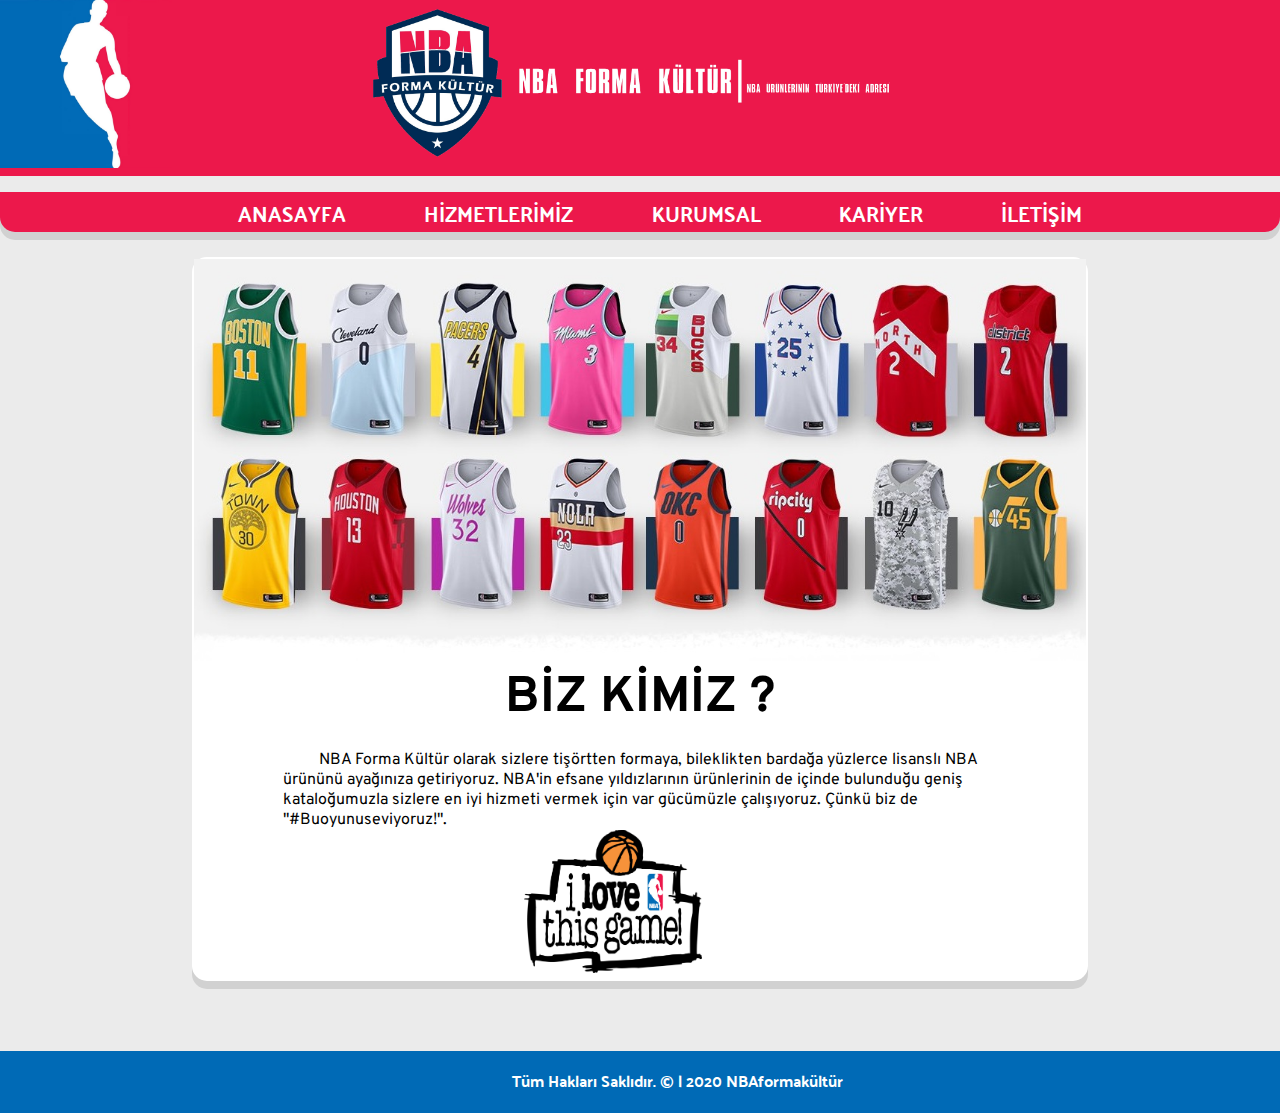
<file: index.html>
<!DOCTYPE html>
<html lang="en">
<head>
    <meta charset="UTF-8">
    <meta name="viewport" content="width=device-width, initial-scale=1.0">
    <title>Ana Sayfa</title>
    <link rel="stylesheet" href="style.css">
    
    <link rel="preconnect" href="https://fonts.gstatic.com">
    <link href="https://fonts.googleapis.com/css2?family=Palanquin+Dark&display=swap" rel="stylesheet">
    <link href="https://fonts.googleapis.com/css2?family=Overpass&display=swap" rel="stylesheet">
    <link rel="stylesheet" href="https://use.fontawesome.com/releases/v5.0.13/css/all.css" integrity="sha384-DNOHZ68U8hZfKXOrtjWvjxusGo9WQnrNx2sqG0tfsghAvtVlRW3tvkXWZh58N9jp" crossorigin="anonymous">
    
</head>
<body>
   
   <div id="alayi">
   
        <header>
        
        <img id="headerNBA" src="img/headernba.jpg" alt="">
        <img id="headerLOGO"src="img/logo%20uzun.png" alt="">
        
        </header>
    
        <section>
            
            <nav>            
            
                <ul>
                    
                    <li><a href="index.html"><i class="fas fa-home"></i>  ANASAYFA</a></li>
                    <li><a href="Hizmetlerimiz.html"><i class="fas fa-basketball-ball"></i>  HİZMETLERİMİZ</a></li>
                    <li><a href="Kurumsal.html"><i class="fas fa-building"></i>  KURUMSAL</a></li>
                    <li><a href="Kariyer.html"><i class="fas fa-address-book"></i>  KARİYER</a></li>
                    <li><a href="İletişim.html"><i class="far fa-envelope"></i>  İLETİŞİM</a></li>
                 
                </ul> 
            
                                  
            </nav>
            
            <main>
            
                <div>
                
                <img id = "formafoto"src="img/AnaSayfaForma.jpg" alt="">
                
                <h1 id = "baslik">BİZ KİMİZ ?</h1>
                
                <p id=tanitim><i class="fas fa-basketball-ball"></i>  NBA Forma Kültür olarak sizlere tişörtten formaya, bileklikten bardağa yüzlerce lisanslı NBA ürününü ayağınıza getiriyoruz. NBA'in efsane yıldızlarının ürünlerinin de içinde bulunduğu geniş kataloğumuzla sizlere en iyi hizmeti vermek için var gücümüzle çalışıyoruz. Çünkü biz de "#Buoyunuseviyoruz!".</p>
                
                <img id =ilovethisgame  src="img/ilovethisgamelogo.jpg" alt="">
                
                </div>
                
                </main>
            
        </section>
        
        <footer><span id = footeryazi>Tüm Hakları Saklıdır. &copy | 2020 NBAformakültür</span>
        
        <li><a target="_blank" href="https://www.facebook.com"><i class="fab fa-facebook"></i></a></li>
        <li><a target="_blank" href="https://www.instagram.com/?hl=tr"><i class="fab fa-instagram"></i></a></li>
        <li><a target="_blank" href="https://twitter.com"><i class="fab fa-twitter"></i></a></li>
        <li><a target="_blank" href="https://tr.linkedin.com"><i class="fab fa-linkedin"></i></a></li>
        </footer>
        
    </div>
    
</body>
</html>
</file>
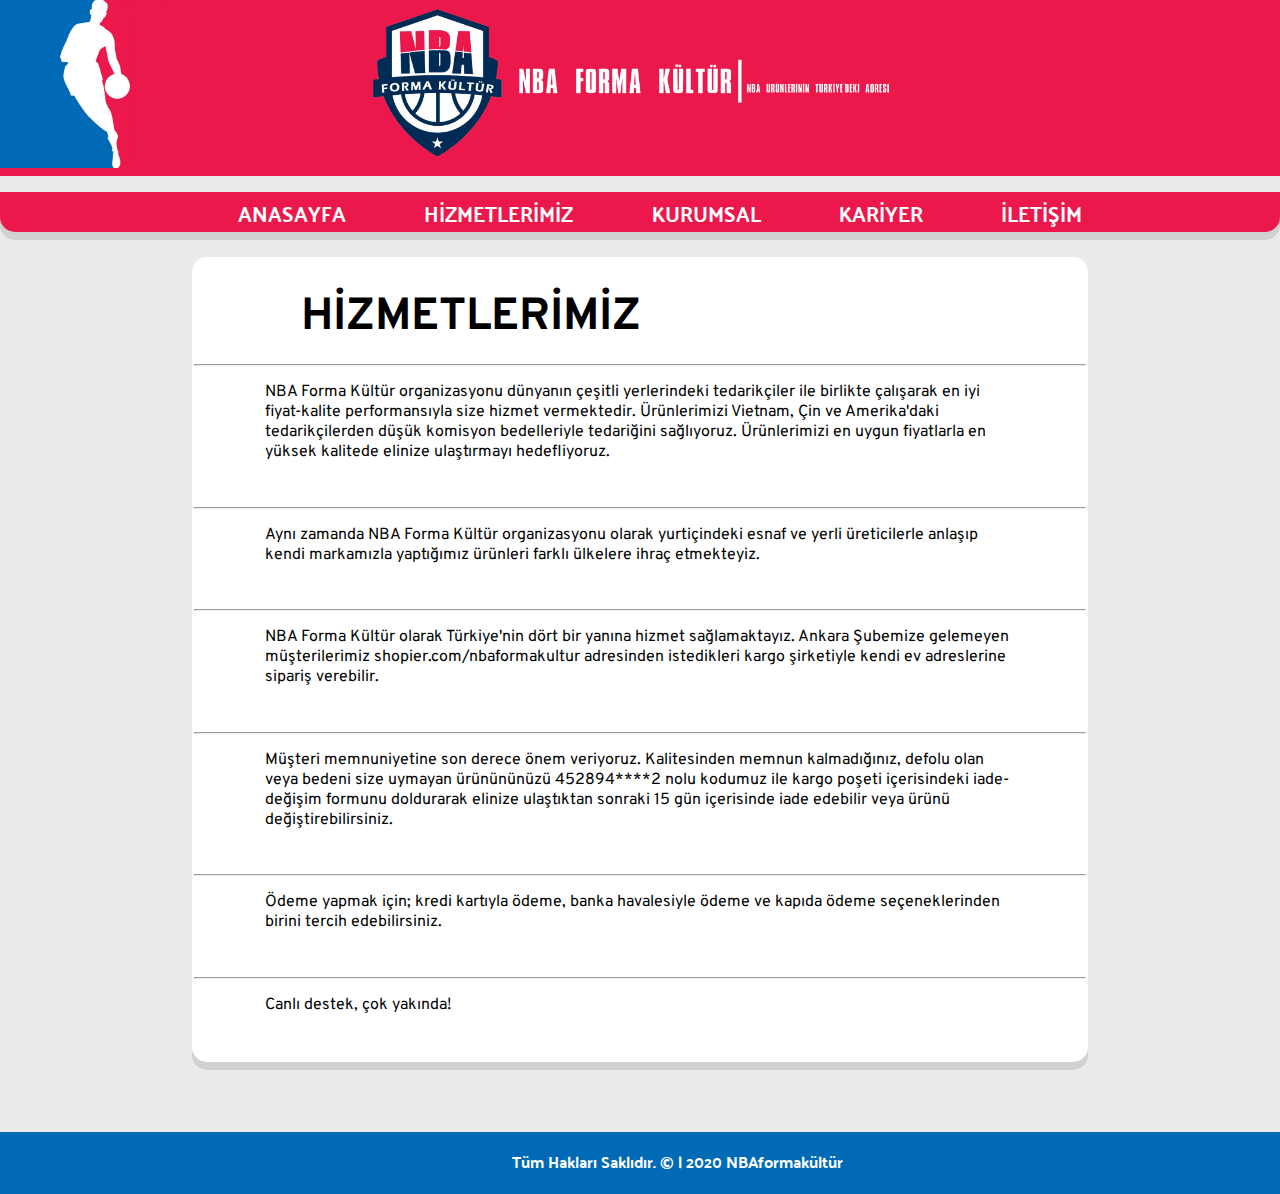
<file: Hizmetlerimiz.html>
<!DOCTYPE html>
<html lang="en">
<head>
    <meta charset="UTF-8">
    <meta name="viewport" content="width=device-width, initial-scale=1.0">
    <title>Hizmetlerimiz</title>
    <link rel="stylesheet" href="style.css">
    
    <link rel="preconnect" href="https://fonts.gstatic.com">
    <link href="https://fonts.googleapis.com/css2?family=Palanquin+Dark&display=swap" rel="stylesheet">
    <link href="https://fonts.googleapis.com/css2?family=Overpass&display=swap" rel="stylesheet">
    <link rel="stylesheet" href="https://use.fontawesome.com/releases/v5.0.13/css/all.css" integrity="sha384-DNOHZ68U8hZfKXOrtjWvjxusGo9WQnrNx2sqG0tfsghAvtVlRW3tvkXWZh58N9jp" crossorigin="anonymous">
    
</head>
<body>
   
   <div id="alayi">
   
        <header>
        
        <img id="headerNBA" src="img/headernba.jpg" alt="">
        <img id="headerLOGO"src="img/logo%20uzun.png" alt="">
        
        </header>
    
        <section>
            
            <nav>            
            
                <ul>
                    
                    <li><a href="index.html"><i class="fas fa-home"></i>  ANASAYFA</a></li>
                    <li><a href="Hizmetlerimiz.html"><i class="fas fa-basketball-ball"></i>  HİZMETLERİMİZ</a></li>
                    <li><a href="Kurumsal.html"><i class="fas fa-building"></i>  KURUMSAL</a></li>
                    <li><a href="Kariyer.html"><i class="fas fa-address-book"></i>  KARİYER</a></li>
                    <li><a href="İletişim.html"><i class="far fa-envelope"></i>  İLETİŞİM</a></li>
                
                </ul> 
            
                                  
            </nav>
            
            <main>
            
                <h1 class= hizmetBaslik>HİZMETLERİMİZ</h1>
                <hr>
            
                <p class= "hizmetYazi"><i class="fas fa-basketball-ball"></i>  NBA Forma Kültür organizasyonu dünyanın çeşitli yerlerindeki tedarikçiler ile birlikte çalışarak en iyi fiyat-kalite performansıyla size hizmet vermektedir. Ürünlerimizi Vietnam, Çin ve Amerika'daki tedarikçilerden düşük komisyon bedelleriyle tedariğini sağlıyoruz. Ürünlerimizi en uygun fiyatlarla en yüksek kalitede elinize ulaştırmayı hedefliyoruz.</p> 
                <hr>              
            
                <p class= "hizmetYazi"><i class="fas fa-basketball-ball"></i>  Aynı zamanda NBA Forma Kültür organizasyonu olarak yurtiçindeki esnaf ve yerli üreticilerle anlaşıp kendi markamızla yaptığımız ürünleri farklı ülkelere ihraç etmekteyiz.</p>
                <hr>
                
                <p class="hizmetYazi"><i class="fas fa-basketball-ball"></i>  NBA Forma Kültür olarak Türkiye'nin dört bir yanına hizmet sağlamaktayız. Ankara Şubemize gelemeyen müşterilerimiz shopier.com/nbaformakultur adresinden istedikleri kargo şirketiyle kendi ev adreslerine sipariş verebilir.</p>  
                <hr>          
                
                <p class="hizmetYazi"><i class="fas fa-basketball-ball"></i>  Müşteri memnuniyetine son derece önem veriyoruz. Kalitesinden memnun kalmadığınız, defolu olan veya bedeni size uymayan ürünününüzü 452894****2 nolu kodumuz ile kargo poşeti içerisindeki iade-değişim formunu doldurarak elinize ulaştıktan sonraki 15 gün içerisinde iade edebilir veya ürünü değiştirebilirsiniz.</p>
                <hr>
                
                <p class="hizmetYazi"><i class="fas fa-basketball-ball"></i>  Ödeme yapmak için; kredi kartıyla ödeme, banka havalesiyle ödeme ve kapıda ödeme seçeneklerinden birini tercih edebilirsiniz.</p>
                <hr>
                
                <p class="hizmetYazi"><i class="fas fa-basketball-ball"></i>  Canlı destek, çok yakında!</p>
                
            </main>
            
        </section>
        
        <footer><span id = footeryazi>Tüm Hakları Saklıdır. &copy | 2020 NBAformakültür</span>
        
        <li><a target="_blank" href="https://www.facebook.com"><i class="fab fa-facebook"></i></a></li>
        <li><a target="_blank" href="https://www.instagram.com/?hl=tr"><i class="fab fa-instagram"></i></a></li>
        <li><a target="_blank" href="https://twitter.com"><i class="fab fa-twitter"></i></a></li>
        <li><a target="_blank" href="https://tr.linkedin.com"><i class="fab fa-linkedin"></i></a></li>
        </footer>
        
    </div>
    
</body>
</html>
</file>
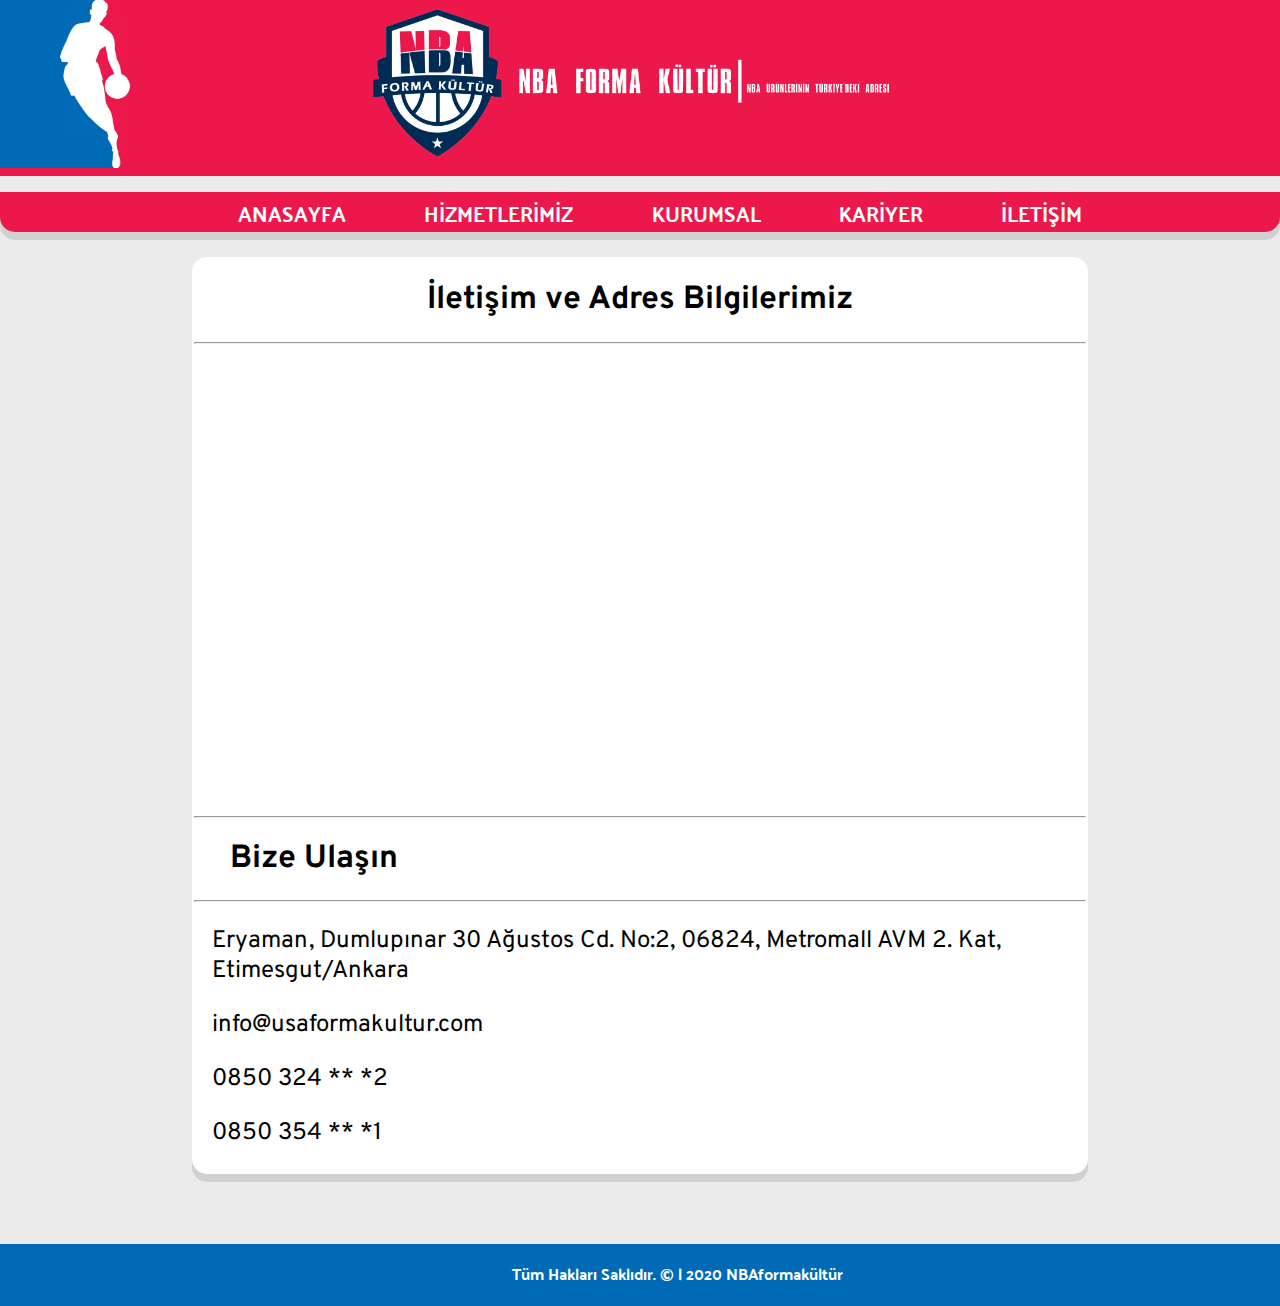
<file: İletişim.html>
<!DOCTYPE html>
<html lang="en">
<head>
    <meta charset="UTF-8">
    <meta name="viewport" content="width=device-width, initial-scale=1.0">
    <title>İletişim</title>
    <link rel="stylesheet" href="style.css">
    
    <link rel="preconnect" href="https://fonts.gstatic.com">
    <link href="https://fonts.googleapis.com/css2?family=Palanquin+Dark&display=swap" rel="stylesheet">
    <link href="https://fonts.googleapis.com/css2?family=Overpass&display=swap" rel="stylesheet">
    <link rel="stylesheet" href="https://use.fontawesome.com/releases/v5.0.13/css/all.css" integrity="sha384-DNOHZ68U8hZfKXOrtjWvjxusGo9WQnrNx2sqG0tfsghAvtVlRW3tvkXWZh58N9jp" crossorigin="anonymous">
    
</head>
<body>
   
   <div id="alayi">
   
        <header>
        
        <img id="headerNBA" src="img/headernba.jpg" alt="">
        <img id="headerLOGO"src="img/logo%20uzun.png" alt="">
        
        </header>
    
        <section>
            
            <nav>            
            
                <ul>
                    
                    <li><a href="index.html"><i class="fas fa-home"></i>  ANASAYFA</a></li>
                    <li><a href="Hizmetlerimiz.html"><i class="fas fa-basketball-ball"></i>  HİZMETLERİMİZ</a></li>
                    <li><a href="Kurumsal.html"><i class="fas fa-building"></i>  KURUMSAL</a></li>
                    <li><a href="Kariyer.html"><i class="fas fa-address-book"></i>  KARİYER</a></li>
                    <li><a href="İletişim.html"><i class="far fa-envelope"></i>  İLETİŞİM</a></li>
                
                </ul> 
            
                                  
            </nav>
            
            <main>
            
                <h1 id="iletisimBaslik">İletişim ve Adres Bilgilerimiz</h1>
                <hr>
                <iframe src="https://www.google.com/maps/embed?pb=!1m18!1m12!1m3!1d3057.13362398315!2d32.6086415156616!3d39.983119089819624!2m3!1f0!2f0!3f0!3m2!1i1024!2i768!4f13.1!3m3!1m2!1s0x14d330c6c59ae5c5%3A0xb298c274ba757374!2sMetromall%20AVM!5e0!3m2!1str!2str!4v1605982130222!5m2!1str!2str" width="600" height="450" frameborder="0" style="border:0;" allowfullscreen="" aria-hidden="false" tabindex="0"></iframe>
                <hr>
                
                <h1 id="BizeUlasin">Bize Ulaşın</h1>
                <hr>
                <p class="iletisimYazi"> <i class="fas fa-map-marker-alt"></i> Eryaman, Dumlupınar 30 Ağustos Cd. No:2, 06824, Metromall AVM 2. Kat, Etimesgut/Ankara
                <p class="iletisimYazi"><i class="fas fa-at"></i> info@usaformakultur.com</p>
                <p class="iletisimYazi"><i class="fas fa-mobile-alt"></i>   0850 324 ** *2</p>
                <p class="iletisimYazi"><i class="fas fa-fax"></i>  0850 354 ** *1</p>
                
               
            </main>
            
        </section>
        
        <footer><span id = footeryazi>Tüm Hakları Saklıdır. &copy | 2020 NBAformakültür</span>
        
        <li><a target="_blank" href="https://www.facebook.com"><i class="fab fa-facebook"></i></a></li>
        <li><a target="_blank" href="https://www.instagram.com/?hl=tr"><i class="fab fa-instagram"></i></a></li>
        <li><a target="_blank" href="https://twitter.com"><i class="fab fa-twitter"></i></a></li>
        <li><a target="_blank" href="https://tr.linkedin.com"><i class="fab fa-linkedin"></i></a></li>
        
        </footer>
        
    </div>
    
</body>
</html>
</file>
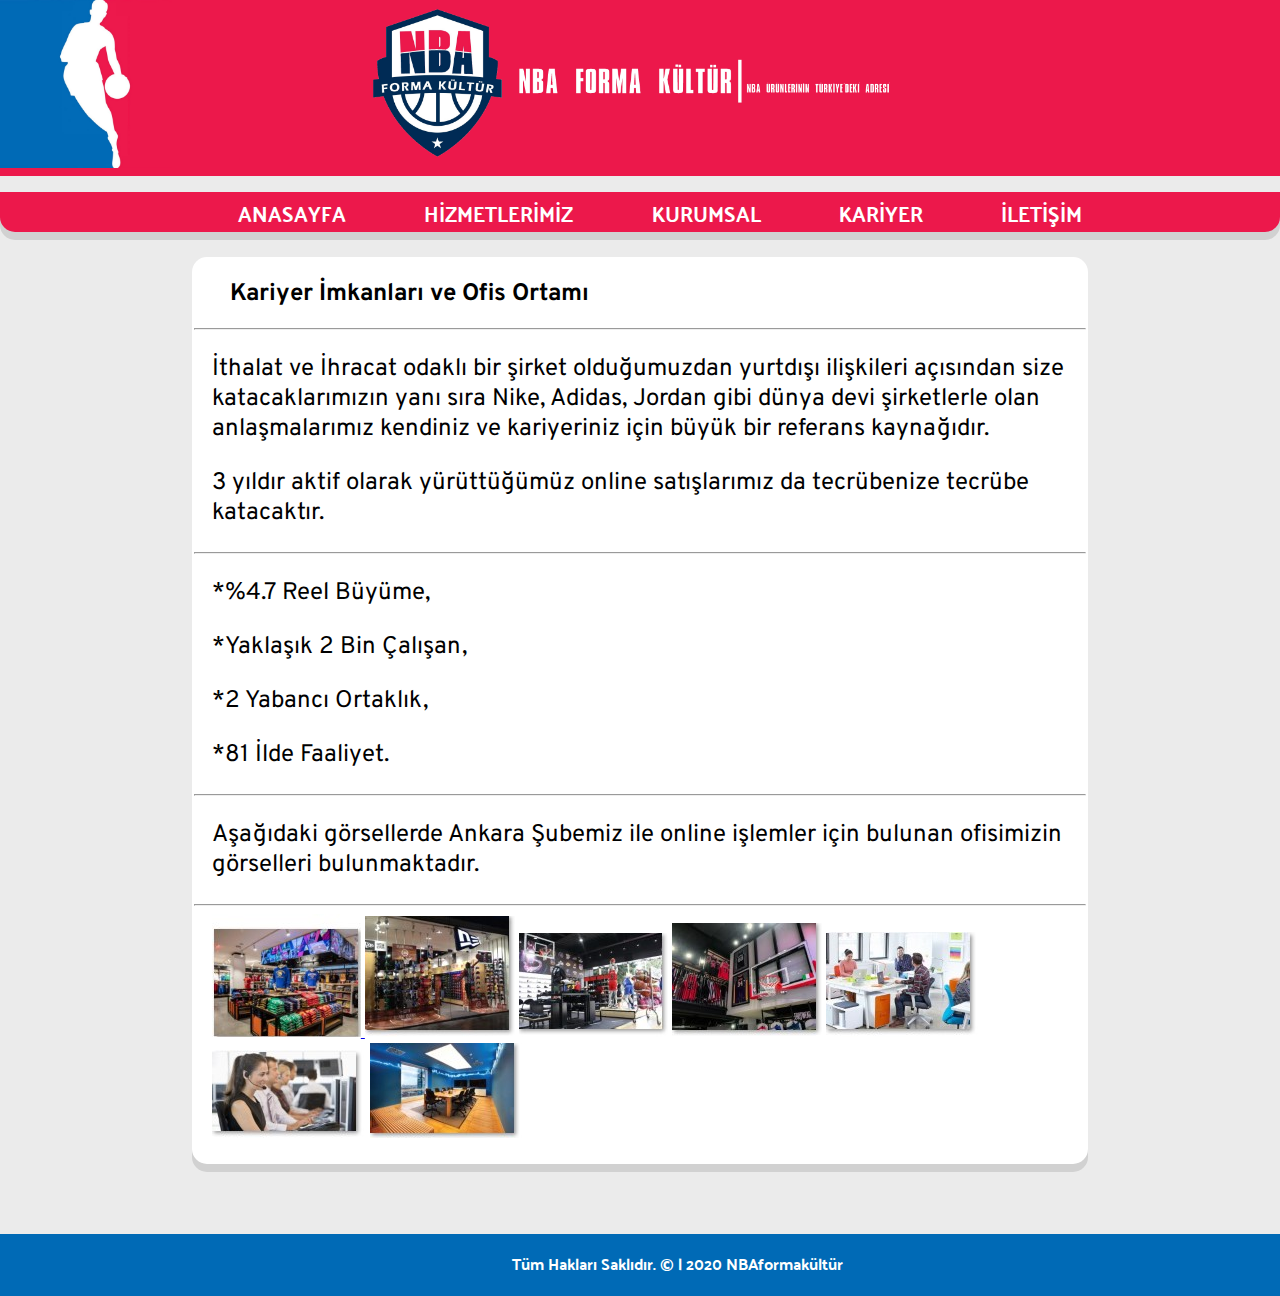
<file: Kariyer.html>
<!DOCTYPE html>
<html lang="en">
<head>
    <meta charset="UTF-8">
    <meta name="viewport" content="width=device-width, initial-scale=1.0">
    <title>Kariyer</title>
    <link rel="stylesheet" href="style.css">
    
    <link rel="preconnect" href="https://fonts.gstatic.com">
    <link href="https://fonts.googleapis.com/css2?family=Palanquin+Dark&display=swap" rel="stylesheet">
    <link href="https://fonts.googleapis.com/css2?family=Overpass&display=swap" rel="stylesheet">
    <link rel="stylesheet" href="https://use.fontawesome.com/releases/v5.0.13/css/all.css" integrity="sha384-DNOHZ68U8hZfKXOrtjWvjxusGo9WQnrNx2sqG0tfsghAvtVlRW3tvkXWZh58N9jp" crossorigin="anonymous">
    
</head>
<body>
   
   <div id="alayi">
   
        <header>
        
        <img id="headerNBA" src="img/headernba.jpg" alt="">
        <img id="headerLOGO"src="img/logo%20uzun.png" alt="">
        
        </header>
    
        <section>
            
            <nav>            
            
                <ul>
                    
                    <li><a href="index.html"><i class="fas fa-home"></i>  ANASAYFA</a></li>
                    <li><a href="Hizmetlerimiz.html"><i class="fas fa-basketball-ball"></i>  HİZMETLERİMİZ</a></li>
                    <li><a href="Kurumsal.html"><i class="fas fa-building"></i>  KURUMSAL</a></li>
                    <li><a href="Kariyer.html"><i class="fas fa-address-book"></i>  KARİYER</a></li>
                    <li><a href="İletişim.html"><i class="far fa-envelope"></i>  İLETİŞİM</a></li>
                
                </ul> 
            
                                  
            </nav>
            
            <main>
            
                <h2 id= "KariyerBaslik">Kariyer İmkanları ve Ofis Ortamı</h2>
                <hr>
                
                <p class= "KariyerYazi">İthalat ve İhracat odaklı bir şirket olduğumuzdan yurtdışı ilişkileri açısından size katacaklarımızın yanı sıra Nike, Adidas, Jordan gibi dünya devi şirketlerle olan anlaşmalarımız kendiniz ve kariyeriniz için büyük bir referans kaynağıdır.</p>
                <p class="KariyerYazi">3 yıldır aktif olarak yürüttüğümüz online satışlarımız da tecrübenize tecrübe katacaktır.</p>
                <hr>
                <p class="KariyerYazi">*%4.7 Reel Büyüme,</p>
                <p class="KariyerYazi">*Yaklaşık 2 Bin Çalışan,</p>
                <p class="KariyerYazi">*2 Yabancı Ortaklık,</p>
                <p class="KariyerYazi">*81 İlde Faaliyet.</p>
                <hr>
                
                
                <p class= "KariyerYazi">Aşağıdaki görsellerde Ankara Şubemiz ile online işlemler için bulunan ofisimizin görselleri bulunmaktadır.</p>
                <hr>
                
                   <div class = gallery>
                        <a title= magaza1 href="img/magaza1.jpg" target="_blank"><img src="img/magaza1small.jpg" alt=""> </a>
                        <a title= magaza2 href="img/magaza2.jpg" target="_blank"><img src="img/magaza2small.jpg" alt=""></a>
                        <a title=magaza3 href="img/magaza3.jpg" target="_blank"><img src="img/magaza3small.jpg" alt=""></a>
                        <a title=magaza4 href="img/magaza4.jpg" target="_blank"><img src="img/magaza4small.jpg" alt=""></a>
                        <a title=ofis1 href="img/ofis1.jpg" target="_blank"><img src="img/ofis1small.jpg" alt=""></a>
                        <a title=ofis2 href="img/ofis2.jpg" target="_blank"><img src="img/ofis2small.jpg" alt=""></a>
                        <a title=ofis3 href="img/ofis3.jpg" target="_blank"><img src="img/ofis3small.jpg" alt=""></a>
                    </div>
                
                
            </main>
            
        </section>
        
        <footer><span id = footeryazi>Tüm Hakları Saklıdır. &copy | 2020 NBAformakültür</span>
        
        <li><a target="_blank" href="https://www.facebook.com"><i class="fab fa-facebook"></i></a></li>
        <li><a target="_blank" href="https://www.instagram.com/?hl=tr"><i class="fab fa-instagram"></i></a></li>
        <li><a target="_blank" href="https://twitter.com"><i class="fab fa-twitter"></i></a></li>
        <li><a target="_blank" href="https://tr.linkedin.com"><i class="fab fa-linkedin"></i></a></li>
        
        </footer>
        
    </div>
    
</body>
</html>
</file>
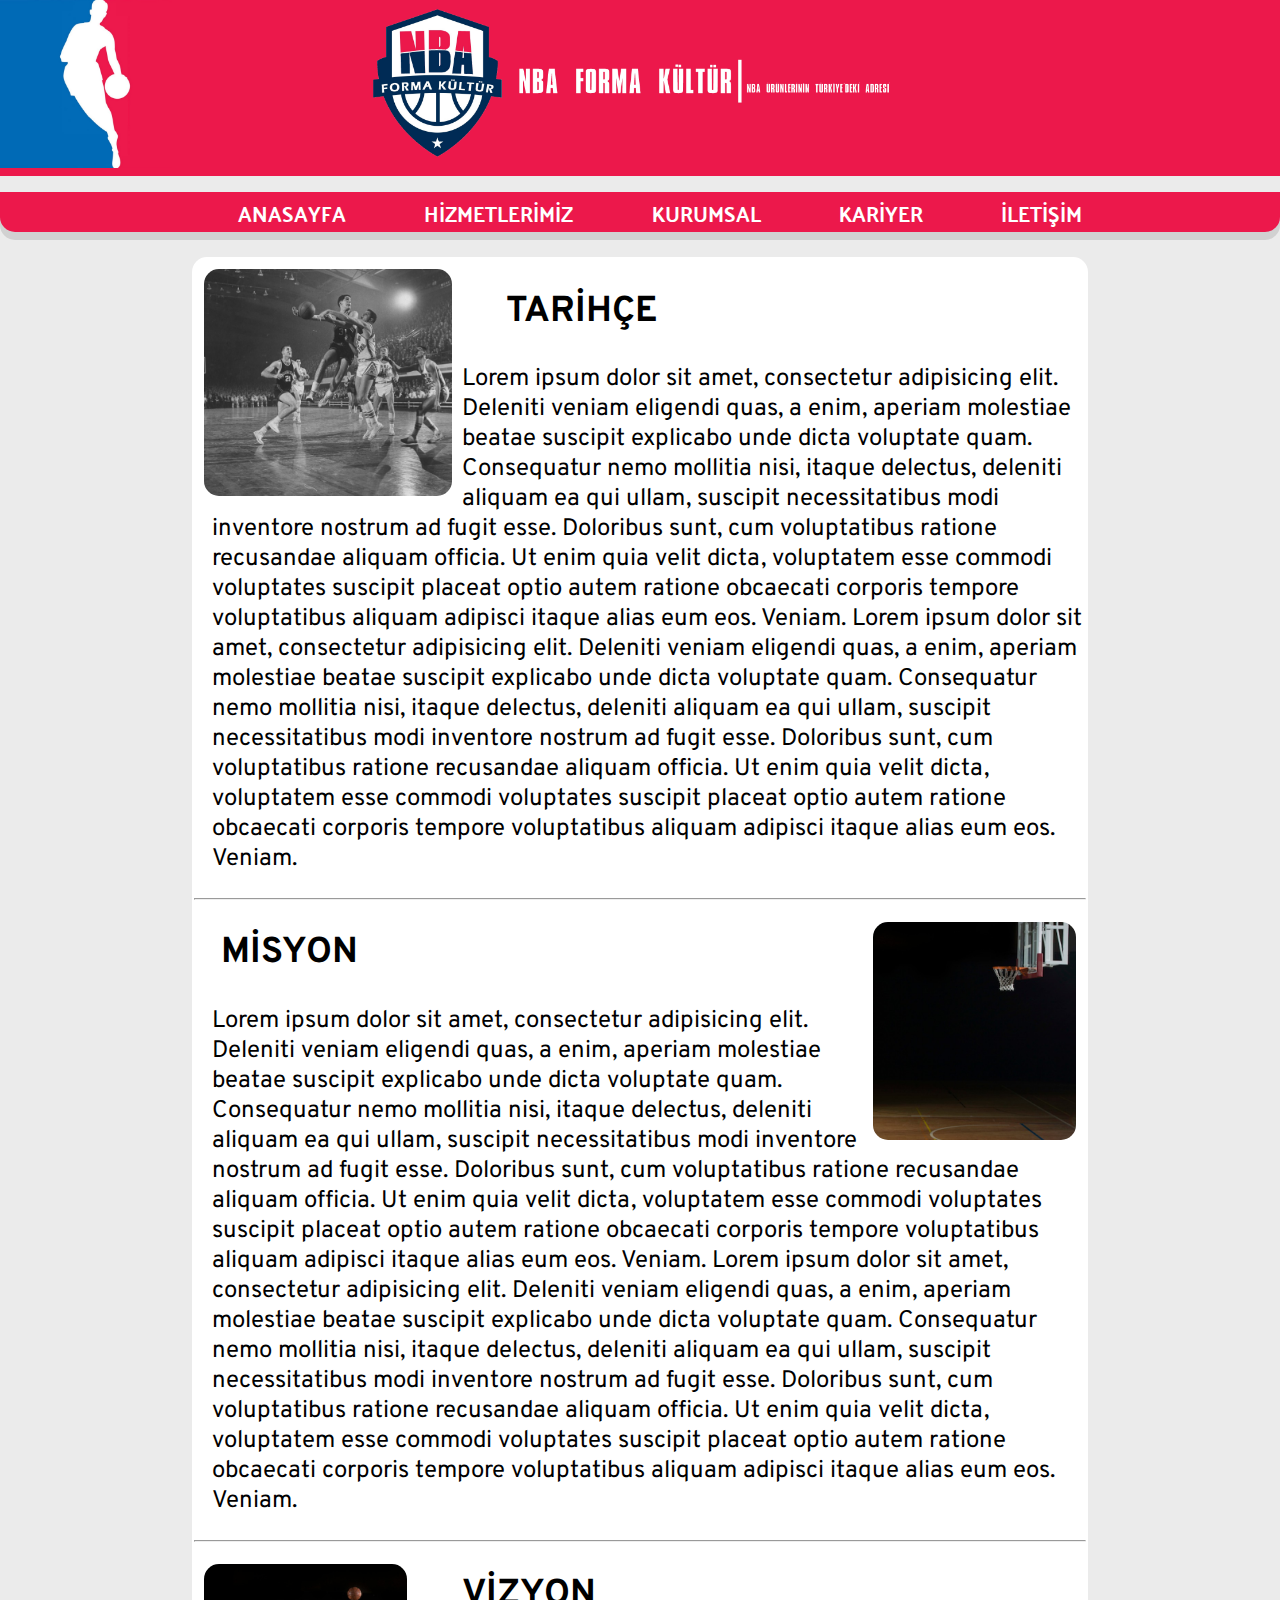
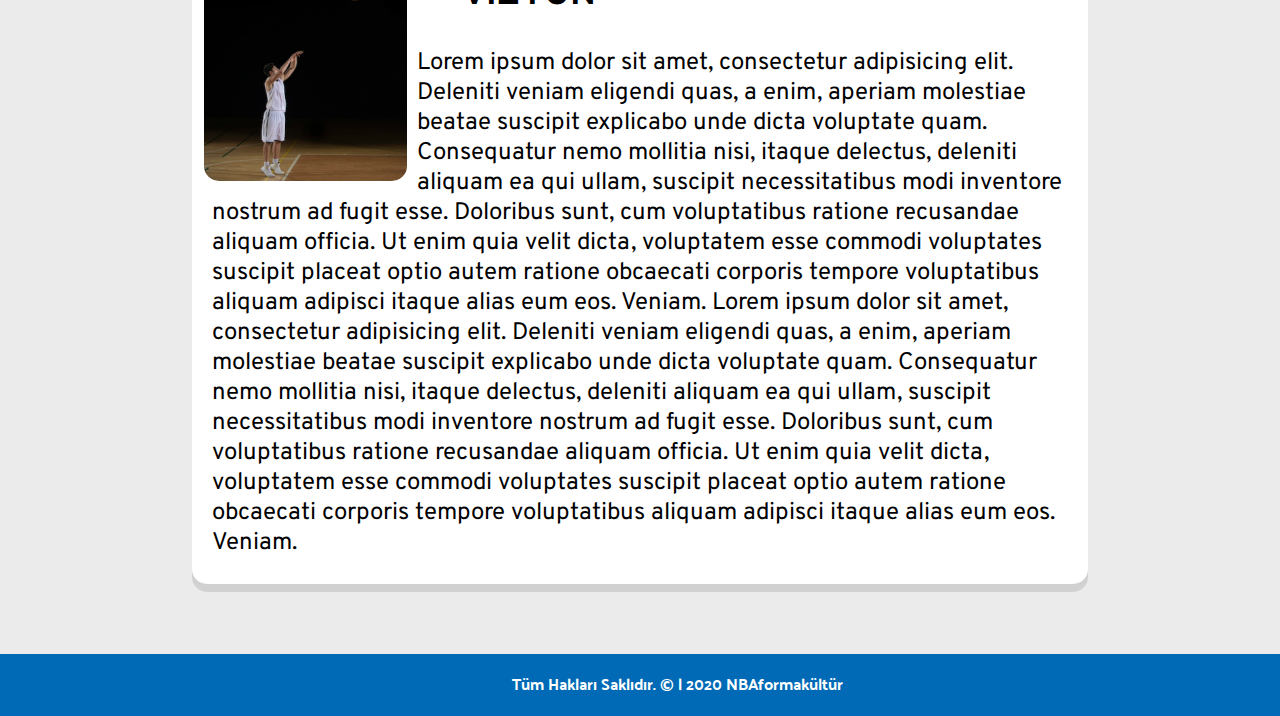
<file: Kurumsal.html>
<!DOCTYPE html>
<html lang="en">
<head>
    <meta charset="UTF-8">
    <meta name="viewport" content="width=device-width, initial-scale=1.0">
    <title>Kurumsal</title>
    <link rel="stylesheet" href="style.css">
    
    <link rel="preconnect" href="https://fonts.gstatic.com">
    <link href="https://fonts.googleapis.com/css2?family=Palanquin+Dark&display=swap" rel="stylesheet">
    <link href="https://fonts.googleapis.com/css2?family=Overpass&display=swap" rel="stylesheet">
    <link rel="stylesheet" href="https://use.fontawesome.com/releases/v5.0.13/css/all.css" integrity="sha384-DNOHZ68U8hZfKXOrtjWvjxusGo9WQnrNx2sqG0tfsghAvtVlRW3tvkXWZh58N9jp" crossorigin="anonymous">
    
</head>
<body>
   
   <div id="alayi">
   
        <header>
        
        <img id="headerNBA" src="img/headernba.jpg" alt="">
        <img id="headerLOGO"src="img/logo%20uzun.png" alt="">
        
        </header>
    
        <section>
            
            <nav>            
            
                <ul>
                    
                    <li><a href="index.html"><i class="fas fa-home"></i>  ANASAYFA</a></li>
                    <li><a href="Hizmetlerimiz.html"><i class="fas fa-basketball-ball"></i>  HİZMETLERİMİZ</a></li>
                    <li><a href="Kurumsal.html"><i class="fas fa-building"></i>  KURUMSAL</a></li>
                    <li><a href="Kariyer.html"><i class="fas fa-address-book"></i>  KARİYER</a></li>
                    <li><a href="İletişim.html"><i class="far fa-envelope"></i>  İLETİŞİM</a></li>
                
                </ul> 
            
                                  
            </nav>
            
            <main>
               
               <div2>
                
                <img src="img/tarihce.jpg" alt="" id="resimTarihce">
                    
                    <h2 id="baslikTarihce"><i class="fas fa-history"></i>  TARİHÇE</h2>
                    
                    <p id="yaziTarihce">Lorem ipsum dolor sit amet, consectetur adipisicing elit. Deleniti veniam eligendi quas, a enim, aperiam molestiae beatae suscipit explicabo unde dicta voluptate quam. Consequatur nemo mollitia nisi, itaque delectus, deleniti aliquam ea qui ullam, suscipit necessitatibus modi inventore nostrum ad fugit esse. Doloribus sunt, cum voluptatibus ratione recusandae aliquam officia. Ut enim quia velit dicta, voluptatem esse commodi voluptates suscipit placeat optio autem ratione obcaecati corporis tempore voluptatibus aliquam adipisci itaque alias eum eos. Veniam. Lorem ipsum dolor sit amet, consectetur adipisicing elit. Deleniti veniam eligendi quas, a enim, aperiam molestiae beatae suscipit explicabo unde dicta voluptate quam. Consequatur nemo mollitia nisi, itaque delectus, deleniti aliquam ea qui ullam, suscipit necessitatibus modi inventore nostrum ad fugit esse. Doloribus sunt, cum voluptatibus ratione recusandae aliquam officia. Ut enim quia velit dicta, voluptatem esse commodi voluptates suscipit placeat optio autem ratione obcaecati corporis tempore voluptatibus aliquam adipisci itaque alias eum eos. Veniam.</p>     
                    <hr>
                    
                <img src="img/mission.jpg" alt="" id="resimMisyon">
                    
                    <h2 id="baslikMisyon"><i class="fas fa-crosshairs"></i>  MİSYON</h2>
                    
                    <p id="yaziMisyon">Lorem ipsum dolor sit amet, consectetur adipisicing elit. Deleniti veniam eligendi quas, a enim, aperiam molestiae beatae suscipit explicabo unde dicta voluptate quam. Consequatur nemo mollitia nisi, itaque delectus, deleniti aliquam ea qui ullam, suscipit necessitatibus modi inventore nostrum ad fugit esse. Doloribus sunt, cum voluptatibus ratione recusandae aliquam officia. Ut enim quia velit dicta, voluptatem esse commodi voluptates suscipit placeat optio autem ratione obcaecati corporis tempore voluptatibus aliquam adipisci itaque alias eum eos. Veniam. Lorem ipsum dolor sit amet, consectetur adipisicing elit. Deleniti veniam eligendi quas, a enim, aperiam molestiae beatae suscipit explicabo unde dicta voluptate quam. Consequatur nemo mollitia nisi, itaque delectus, deleniti aliquam ea qui ullam, suscipit necessitatibus modi inventore nostrum ad fugit esse. Doloribus sunt, cum voluptatibus ratione recusandae aliquam officia. Ut enim quia velit dicta, voluptatem esse commodi voluptates suscipit placeat optio autem ratione obcaecati corporis tempore voluptatibus aliquam adipisci itaque alias eum eos. Veniam.</p>
                    <hr>
                    
                <img src="img/vision.jpg" alt="" id=resimVizyon>
                
                    <h2 id=baslikVizyon><i class="fas fa-eye"></i>  VİZYON</h2>
                    
                    <p id=yaziVizyon>Lorem ipsum dolor sit amet, consectetur adipisicing elit. Deleniti veniam eligendi quas, a enim, aperiam molestiae beatae suscipit explicabo unde dicta voluptate quam. Consequatur nemo mollitia nisi, itaque delectus, deleniti aliquam ea qui ullam, suscipit necessitatibus modi inventore nostrum ad fugit esse. Doloribus sunt, cum voluptatibus ratione recusandae aliquam officia. Ut enim quia velit dicta, voluptatem esse commodi voluptates suscipit placeat optio autem ratione obcaecati corporis tempore voluptatibus aliquam adipisci itaque alias eum eos. Veniam. Lorem ipsum dolor sit amet, consectetur adipisicing elit. Deleniti veniam eligendi quas, a enim, aperiam molestiae beatae suscipit explicabo unde dicta voluptate quam. Consequatur nemo mollitia nisi, itaque delectus, deleniti aliquam ea qui ullam, suscipit necessitatibus modi inventore nostrum ad fugit esse. Doloribus sunt, cum voluptatibus ratione recusandae aliquam officia. Ut enim quia velit dicta, voluptatem esse commodi voluptates suscipit placeat optio autem ratione obcaecati corporis tempore voluptatibus aliquam adipisci itaque alias eum eos. Veniam.</p>         
                </div2>
            
                
                </main>
            
        </section>
        
        <footer><span id = footeryazi>Tüm Hakları Saklıdır. &copy | 2020 NBAformakültür</span>
        
        <li><a target="_blank" href="https://www.facebook.com"><i class="fab fa-facebook"></i></a></li>
        <li><a target="_blank" href="https://www.instagram.com/?hl=tr"><i class="fab fa-instagram"></i></a></li>
        <li><a target="_blank" href="https://twitter.com"><i class="fab fa-twitter"></i></a></li>
        <li><a target="_blank" href="https://tr.linkedin.com"><i class="fab fa-linkedin"></i></a></li>
        
        </footer>
        
    </div>
    
</body>
</html>
</file>
<file: style.css>
*{
    box-sizing: border-box;
}

body{
    margin: 0;
    padding: 0;
    font-family: 'Palanquin Dark', sans-serif;
    background-color: #ebebeb;
}

#alayi{
    width: 100%;
    margin: auto;
    height: auto;    
}

header{
    width:100%;
    height:auto;
    position: relative;
    color: white;
    background-color: rgb(236,24,75);
}

#headerNBA{
    width:100%;
    height:auto;    
}

#headerLOGO{
    position: absolute;
    width:45%;
    height: auto;
    top:4%;
    left:29%;
}

section{
    width:100%;
    height: auto;
    margin-top: 0px;
}

nav{
    background-color: rgb(236,24,75);
    box-shadow: 0px 8px #d1d1d1;
    border-bottom-left-radius: 15px;
    border-bottom-right-radius: 15px;
    text-align: center;
}
nav li{
    display: inline;
    padding: 0px;
    list-style-type: none; 
}

nav li a{
    color:white;
    font-size: 130%;
    text-decoration: none;
    text-align: center;
    padding-bottom: 0px;
    padding-left: 3%;
    padding-right: 3%;
}

nav li a:hover{
    background-color: #bc153f;
}

main{
    width:70%;
    height: auto;
    margin: auto;
    padding: 2px;
    margin-top: 25px;
    margin-bottom: 70px;
    background-color: white;
    border-radius: 15px;
    box-shadow: 0px 8px #d1d1d1;
    font-family: 'Overpass', sans-serif;
}

#formafoto{
    width: 100%;
    height: auto;
}

#baslik{
    margin:auto;
    font-size: 50px;
    text-align: center;
}

#tanitim{
    width: 80%;
    margin: auto;
    text-indent: 5%;
    margin-top: 20px;
}

#ilovethisgame{
    width: 20%;
    margin-left: 37%; 
}


footer{
    width: 100%;
    height: 5%;
    background-color: #006ab6;
    color: white;
    line-height: 60px;
    text-align: right;    
}

#footeryazi{
    float: left;
    margin-left: 40%;
}

footer li{
    display: inline;
    padding: 0px;
    list-style-type: none; 
}

footer li a{
    margin-right: 2%;
    font-size: 20px;
    text-decoration: none;
    color: white;
    text-align: right;
}

.hizmetBaslik{
    width: 100%;
    height: 45px;
    font-size: 45px;
    margin-left: 12%;
}

.hizmetYazi{
    margin-left: 8%;
    margin-right: 8%;
    margin-bottom: 5%;
}

div2{
    font-size: 150%;
}


#resimTarihce{
    width: 30%;
    padding: 10px;
    border-radius: 25px;
    float: left;
}

#baslikTarihce{
    padding-left: 35%;
}

#yaziTarihce{
    padding-left: 2%;
}


#resimMisyon{
    width: 25%;     
    padding: 10px;
    border-radius: 25px;
    float: right;
}

#baslikMisyon{
    padding-left: 3%;
}

#yaziMisyon{
    padding-left: 2%;
}

#resimVizyon{
    width: 25%;
    padding: 10px;
    border-radius: 25px;
    float: left;
}

#baslikVizyon{
    padding-left: 30%;
}

#yaziVizyon{
    padding-left: 2%;
}

#KariyerBaslik{
    padding-left: 4%;
}

.KariyerYazi{
    padding-left: 2%;
    font-size: 150%;
}

.gallery{
    padding-left: 2%;
    padding-bottom: 2%;
}

#iletisimBaslik{
    text-align: center;

}

iframe{
    width: 100%;
    border-radius: 15px;
}

#BizeUlasin{
    padding-left: 4%;
    font-size: 200%;
}
.iletisimYazi{
    padding-left: 2%;
    font-size: 150%;
}
</file>
